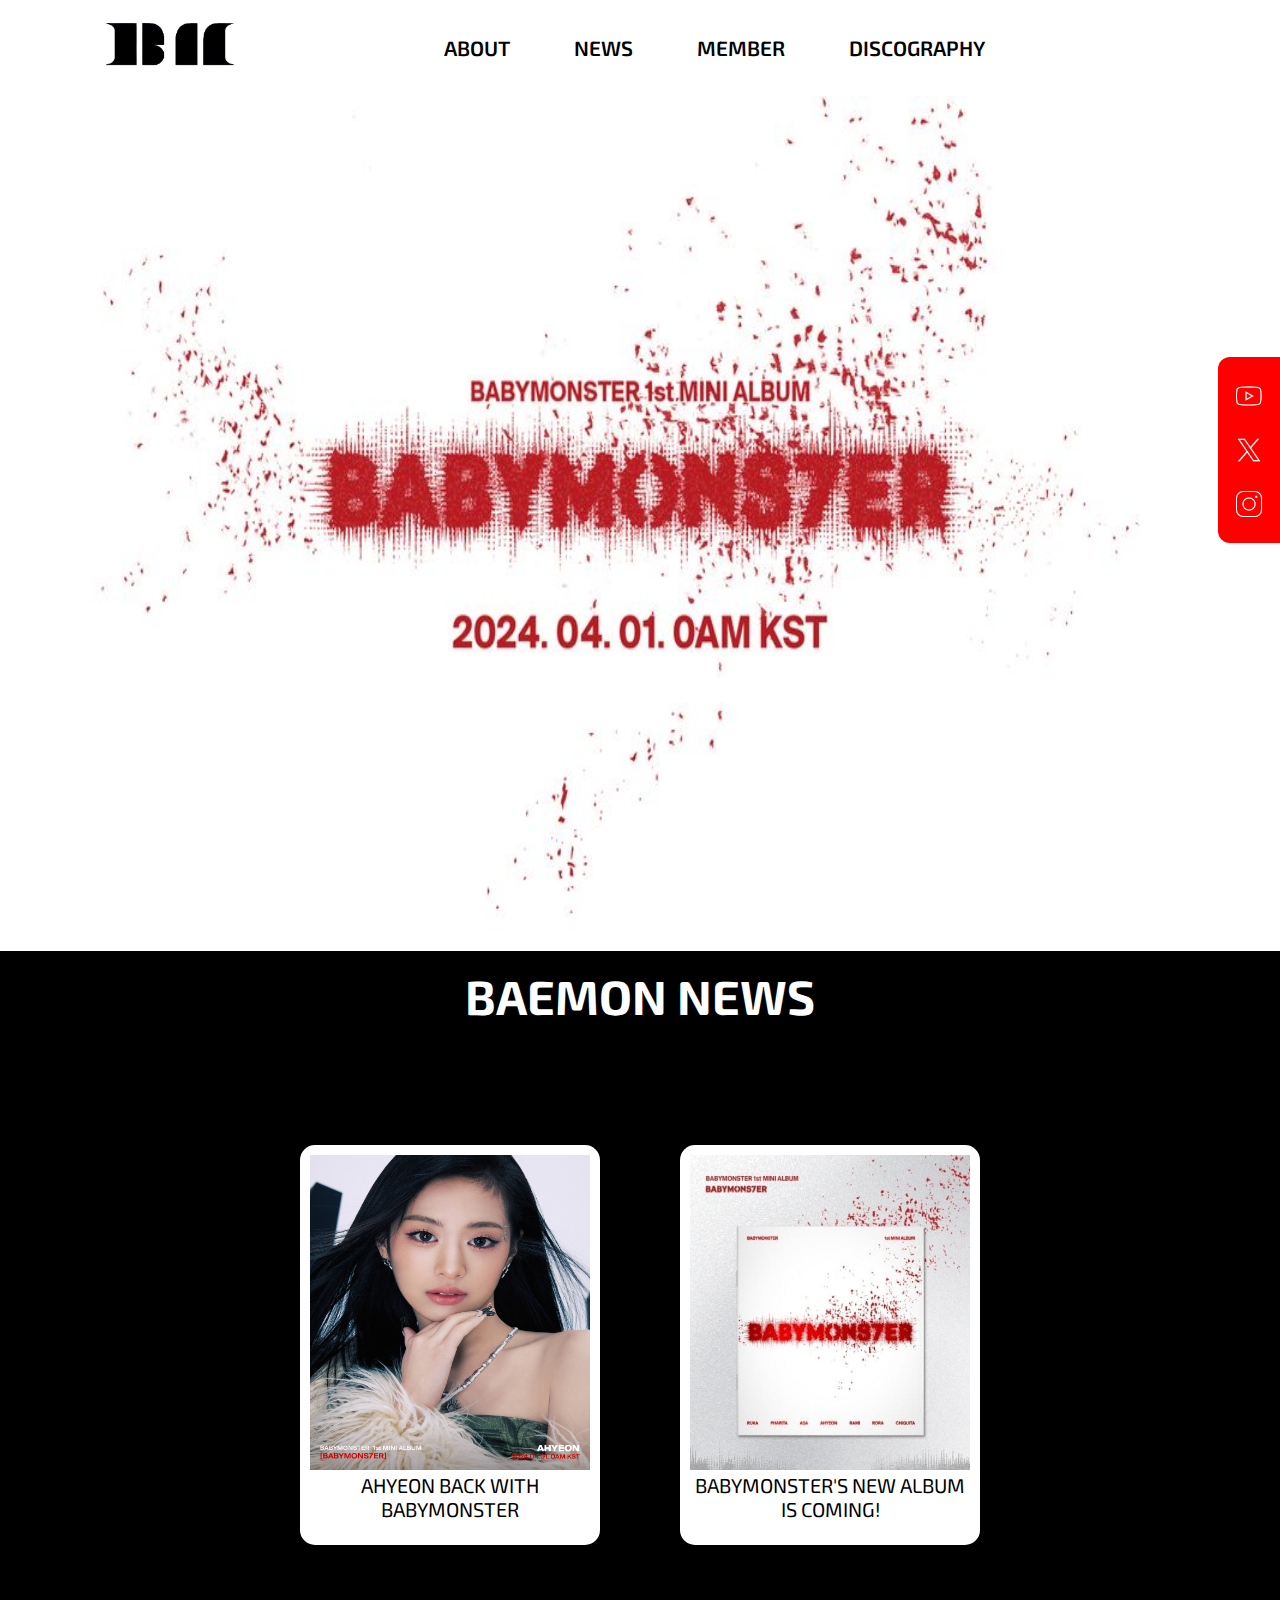
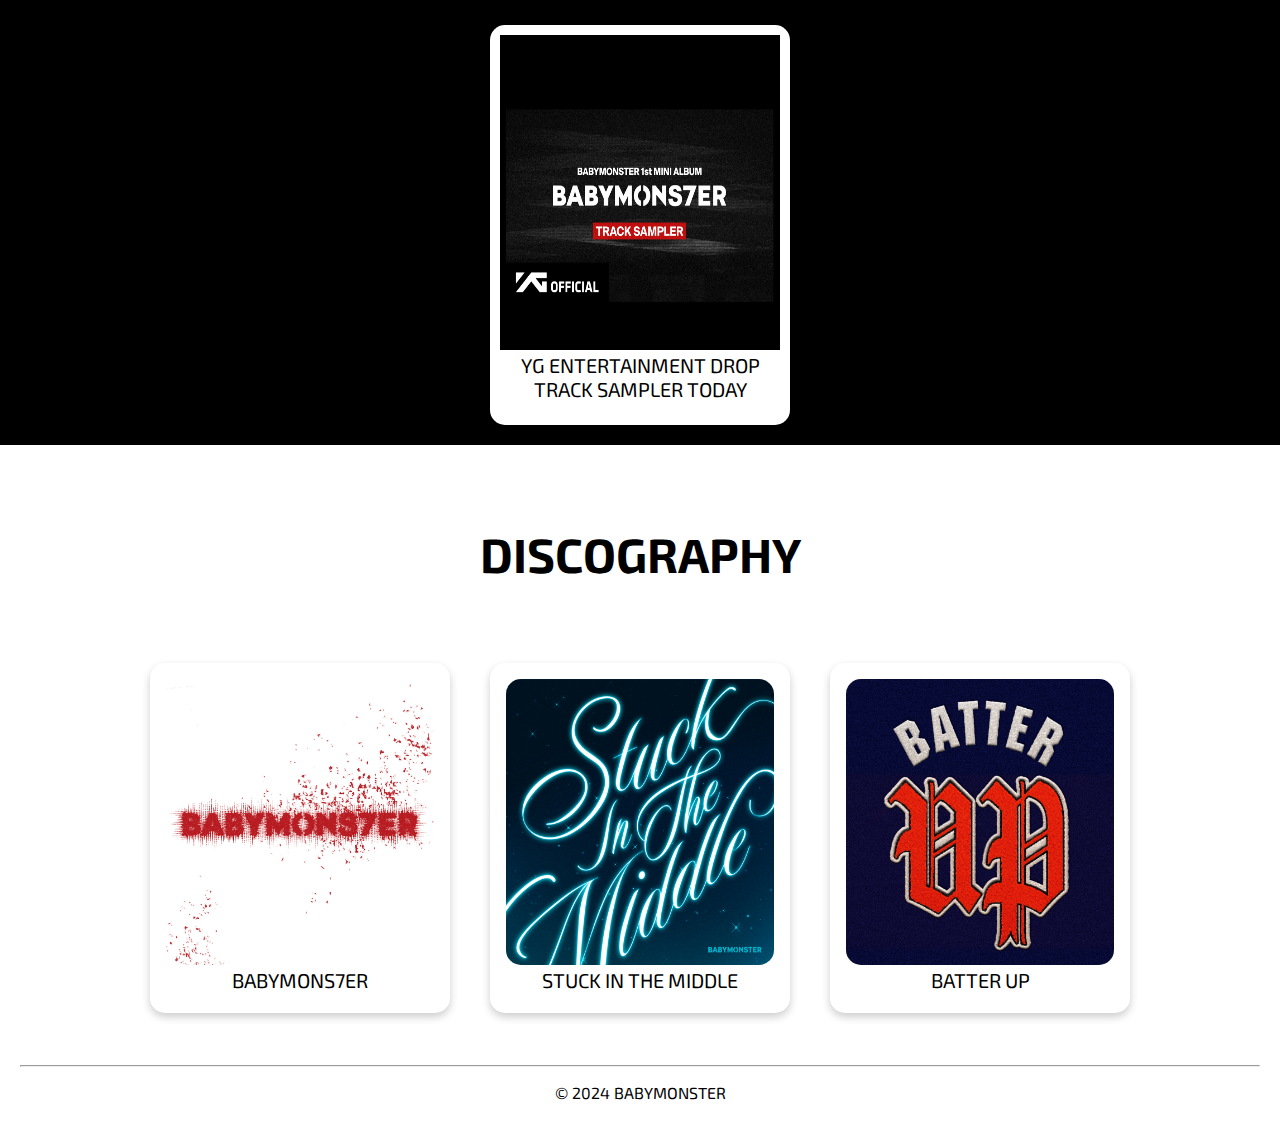
<file: index.html>
<!DOCTYPE html>
<html lang="en">
  <head>
    <meta charset="UTF-8" />
    <meta name="viewport" content="width=device-width, initial-scale=1.0" />
    <title>BABYMONSTER</title>
    <link rel="shortcut icon" href="./asset/BM_logo.png" type="image/x-icon" />

    <!-- css -->
    <link rel="stylesheet" href="./css/style.css" />

    <!-- font -->
    <link rel="preconnect" href="https://fonts.googleapis.com" />
    <link rel="preconnect" href="https://fonts.gstatic.com" crossorigin />
    <link
      href="https://fonts.googleapis.com/css2?family=Exo+2:ital,wght@0,100..900;1,100..900&display=swap"
      rel="stylesheet"
    />

    <!-- Font Awesome -->
    <link
      rel="stylesheet"
      href="https://cdnjs.cloudflare.com/ajax/libs/font-awesome/6.5.2/css/all.min.css"
      integrity="sha512-SnH5WK+bZxgPHs44uWIX+LLJAJ9/2PkPKZ5QiAj6Ta86w+fsb2TkcmfRyVX3pBnMFcV7oQPJkl9QevSCWr3W6A=="
      crossorigin="anonymous"
      referrerpolicy="no-referrer"
    />
  </head>

  <body>
    <header class="navbar-container">
      <div class="logo">
        <a href="./index.html"
          ><img src="./asset/BM_logo.png" alt="Babymonster Logo"
        /></a>
      </div>
      <nav class="nav-list">
        <ul>
          <li><a href="./about.html">About</a></li>
          <li><a href="./news.html">News</a></li>
          <li><a href="./member.html">Member</a></li>
          <li><a href="./discography.html">Discography</a></li>
        </ul>
      </nav>
      <div class="home">
        <a href="./index.html"><i class="fa-solid fa-house"></i></a>
      </div>
    </header>

    <main>
      <div class="content">
        <!-- jumbotron -->
        <div class="jumbotron">
          <img src="./asset/BM_big.jpg" alt="">
        </div>

        <!-- News -->
        <article class="news-section">
          <div class="headline">
            <h2 class="headline-color">BAEMON NEWS</h2>
          </div>
          <div class="container">
            <div class="card">
              <img src="./asset/BM_ahyeon.jpeg" alt="ahyeon" />
              <a href="./news.html">Ahyeon back with Babymonster</a>
            </div>
            <div class="card">
              <img src="./asset/BM_album.jpg" alt="album" />
              <a href="./news.html">Babymonster's new album is coming!</a>
            </div>
            <div class="card">
              <img src="./asset/BM_sampler.png" alt="sampler" />
              <a href="./news.html"
                >YG Entertainment drop track sampler today</a>
            </div>
          </div>
        </article>

        <!-- Discography -->
        <article class="discography">
          <h2>DISCOGRAPHY</h2>
          <div class="container album">
            <div class="box">
              <img src="./asset/BM_album1.jpg" alt="album1">
              <a href="./discography.html">BABYMONS7ER</a>
            </div>
            <div class="box">
              <img src="./asset/BM_album2.jpg" alt="album2">
              <a href="./discography.html">STUCK IN THE MIDDLE</a>
            </div>
            <div class="box">
              <img src="./asset/BM_album3.jpg" alt="album3">
              <a href="./discography.html">BATTER UP</a>
            </div>
          </div>
        </div>
      </article>

      <aside>
        <div class="social">
          <ul>
            <li>
              <a href="https://www.youtube.com/@BABYMONSTER"
                ><img src="./asset/Youtube_logo.png" alt="Youtube Logo"></a>
            </li>
            <li>
              <a href="https://twitter.com/YGBABYMONSTER_"
                ><img src="./asset/X_logo.png" alt="X Logo"></a>
            </li>
            <li>
              <a href="https://www.instagram.com/babymonster_ygofficial"
                ><img src="./asset/Instagram_logo.png" alt="Instagram Logo"></a>
            </li>
          </ul>
        </div>
      </aside>
    </main>
    <footer>
      <hr />
      <p>&#169; 2024 BABYMONSTER</p>
    </footer>
  </body>
</html>
</file>
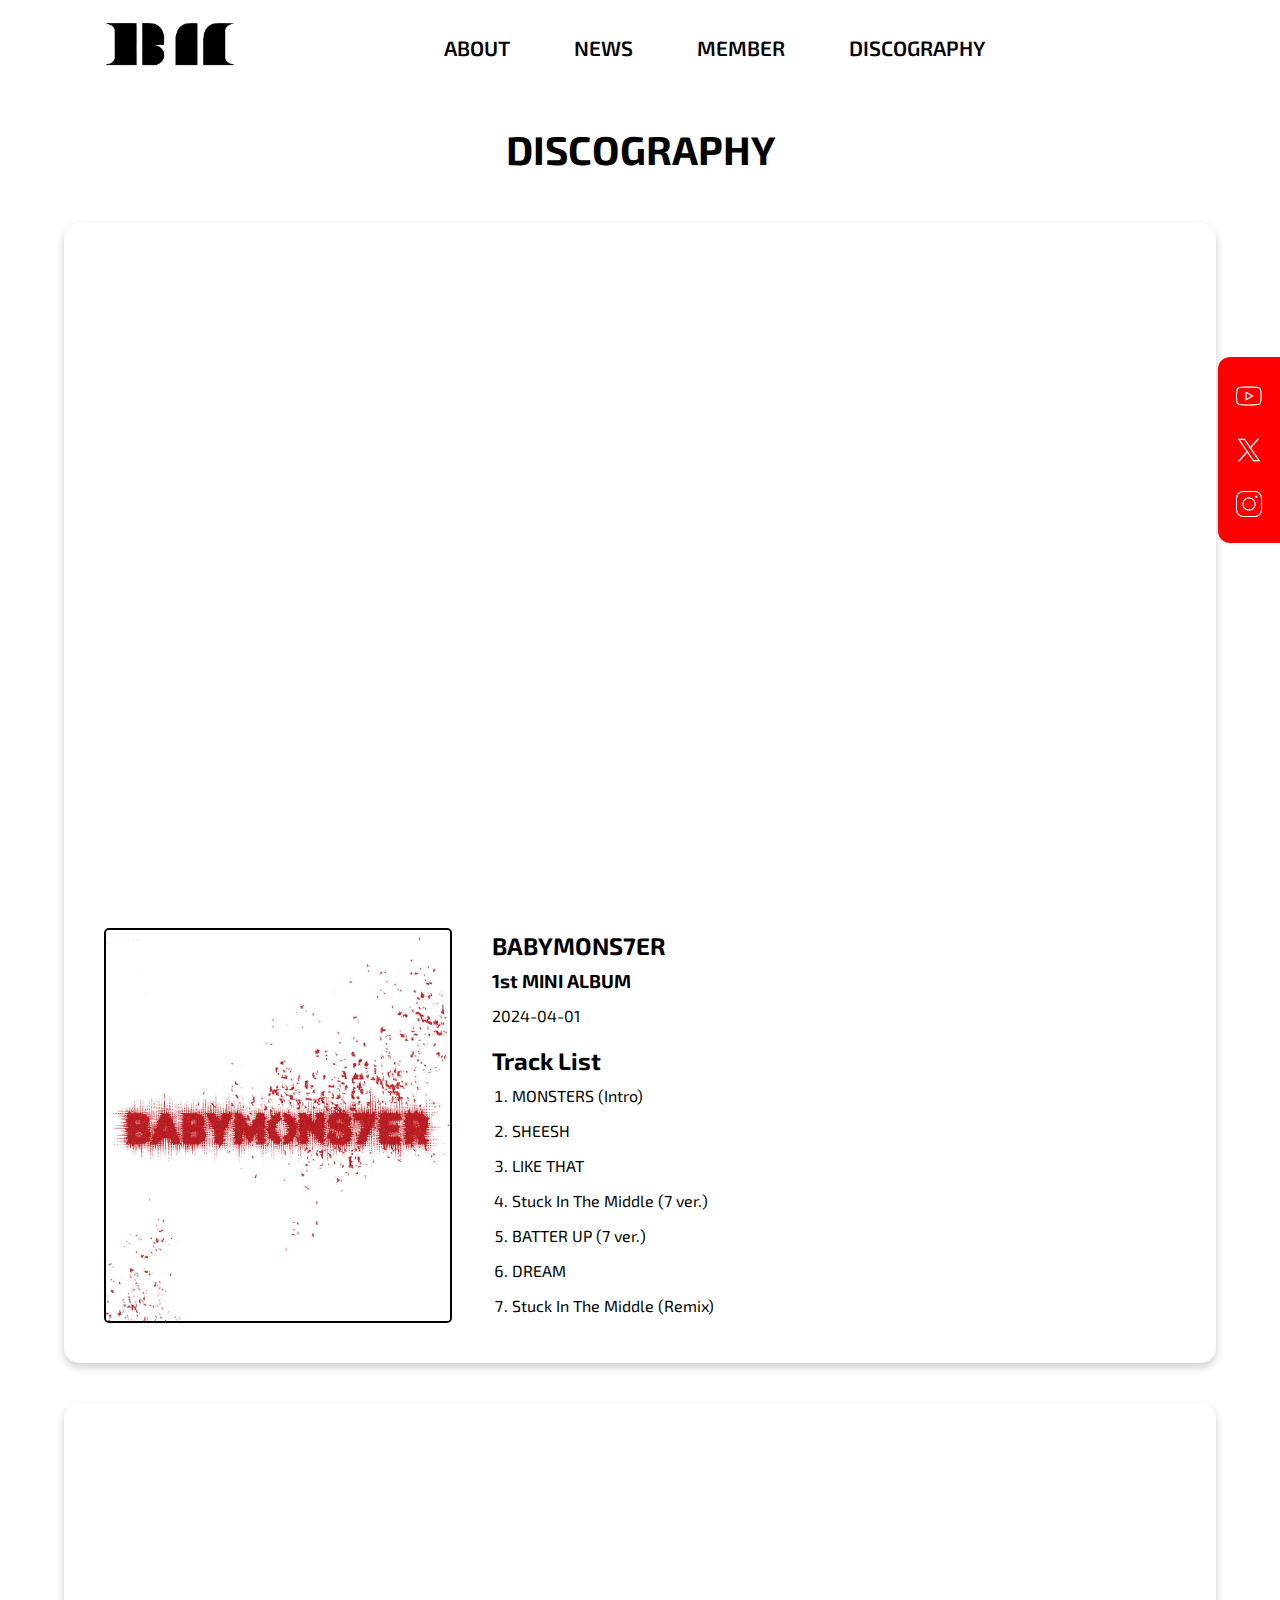
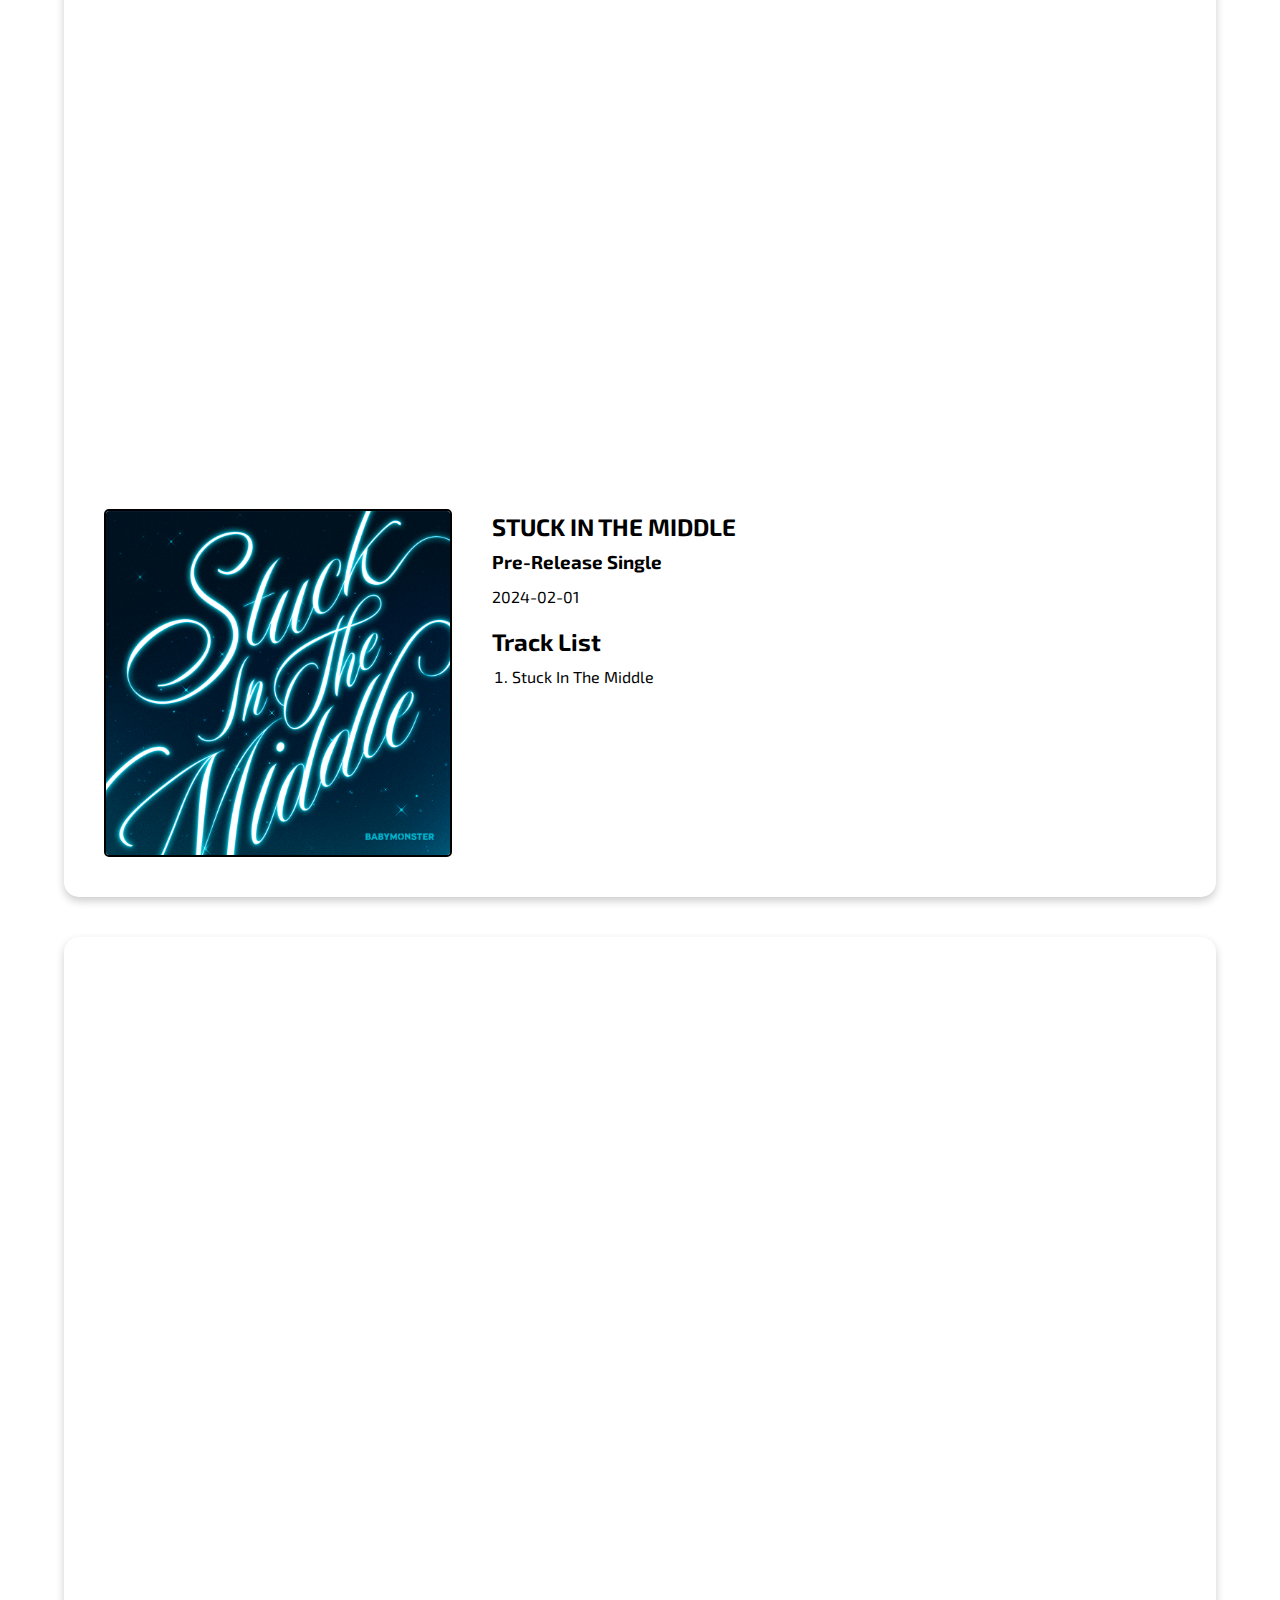
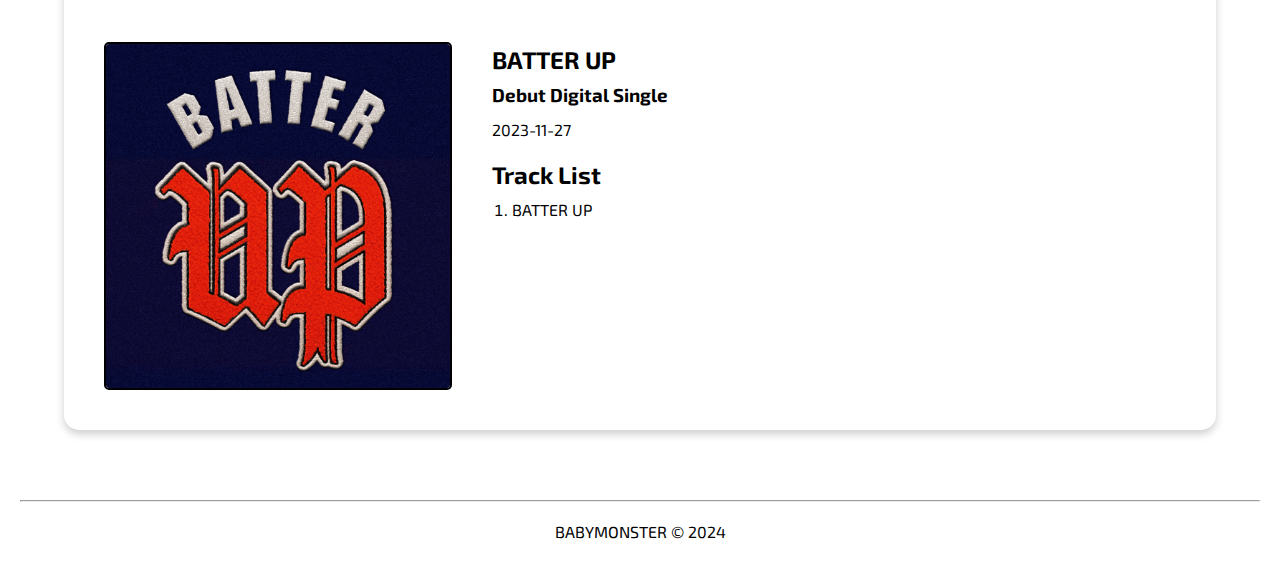
<file: discography.html>
<!DOCTYPE html>
<html lang="en">
  <head>
    <meta charset="UTF-8" />
    <meta name="viewport" content="width=device-width, initial-scale=1.0" />
    <title>BABYMONSTER | Discography</title>
    <link rel="shortcut icon" href="./asset/BM_logo.png" type="image/x-icon" />

    <!-- css -->
    <link rel="stylesheet" href="./css/style-discography.css" />

    <!-- font -->
    <link rel="preconnect" href="https://fonts.googleapis.com" />
    <link rel="preconnect" href="https://fonts.gstatic.com" crossorigin />
    <link
      href="https://fonts.googleapis.com/css2?family=Exo+2:ital,wght@0,100..900;1,100..900&display=swap"
      rel="stylesheet"
    />

    <!-- Font Awesome -->
    <link
      rel="stylesheet"
      href="https://cdnjs.cloudflare.com/ajax/libs/font-awesome/6.5.2/css/all.min.css"
      integrity="sha512-SnH5WK+bZxgPHs44uWIX+LLJAJ9/2PkPKZ5QiAj6Ta86w+fsb2TkcmfRyVX3pBnMFcV7oQPJkl9QevSCWr3W6A=="
      crossorigin="anonymous"
      referrerpolicy="no-referrer"
    />
  </head>

  <body>
    <header class="navbar-container">
      <div class="logo">
        <a href="./index.html"
          ><img src="./asset/BM_logo.png" alt="Babymonster Logo"
        /></a>
      </div>
      <nav class="nav-list">
        <ul>
          <li><a href="./about.html">About</a></li>
          <li><a href="./news.html">News</a></li>
          <li><a href="./member.html">Member</a></li>
          <li><a href="./discography.html">Discography</a></li>
        </ul>
      </nav>
      <div class="home">
        <a href="./index.html"><i class="fa-solid fa-house"></i></a>
      </div>
    </header>

    <main>
      <div class="content">
        <h1>DISCOGRAPHY</h1>
        <div class="container">
          <div class="card">
            <div class="music-video">
              <iframe
                src="https://www.youtube.com/embed/2wA_b6YHjqQ?si=2PpcIadB3GvshIFS"
                title="YouTube video player"
                frameborder="0"
                allow="accelerometer; autoplay; clipboard-write; encrypted-media; gyroscope; picture-in-picture; web-share"
                referrerpolicy="strict-origin-when-cross-origin"
                allowfullscreen
              ></iframe>
            </div>
            <div class="album">
              <img src="./asset/BM_album1.jpg" alt="" />
              <div class="album-detail">
                <h2>BABYMONS7ER</h2>
                <h3>1st MINI ALBUM</h3>
                <p>2024-04-01</p>
                <div class="track">
                  <h2>Track List</h2>
                  <ol>
                    <li>MONSTERS (Intro)</li>
                    <li>SHEESH</li>
                    <li>LIKE THAT</li>
                    <li>Stuck In The Middle (7 ver.)</li>
                    <li>BATTER UP (7 ver.)</li>
                    <li>DREAM</li>
                    <li>Stuck In The Middle (Remix)</li>
                  </ol>
                </div>
              </div>
            </div>
          </div>

          <div class="card">
            <div class="music-video">
              <iframe
                src="https://www.youtube.com/embed/GsV1i0QHi-o?si=qi81DEUzi68SjgW8"
                title="YouTube video player"
                frameborder="0"
                allow="accelerometer; autoplay; clipboard-write; encrypted-media; gyroscope; picture-in-picture; web-share"
                referrerpolicy="strict-origin-when-cross-origin"
                allowfullscreen
              ></iframe>
            </div>
            <div class="album">
              <img src="./asset/BM_album2.jpg" alt="" />
              <div class="album-detail">
                <h2>STUCK IN THE MIDDLE</h2>
                <h3>Pre-Release Single</h3>
                <p>2024-02-01</p>
                <div class="track">
                  <h2>Track List</h2>
                  <ol>
                    <li>Stuck In The Middle</li>
                  </ol>
                </div>
              </div>
            </div>
          </div>

          <div class="card">
            <div class="music-video">
              <iframe
                src="https://www.youtube.com/embed/3iDdSsoybxQ?si=XI1Jf4Nxn2_be0c7"
                title="YouTube video player"
                frameborder="0"
                allow="accelerometer; autoplay; clipboard-write; encrypted-media; gyroscope; picture-in-picture; web-share"
                referrerpolicy="strict-origin-when-cross-origin"
                allowfullscreen
              ></iframe>
            </div>
            <div class="album">
              <img src="./asset/BM_album3.jpg" alt="" />
              <div class="album-detail">
                <h2>BATTER UP</h2>
                <h3>Debut Digital Single</h3>
                <p>2023-11-27</p>
                <div class="track">
                  <h2>Track List</h2>
                  <ol>
                    <li>BATTER UP</li>
                  </ol>
                </div>
              </div>
            </div>
          </div>
        </div>
      </div>

      <aside>
        <div class="social">
          <ul>
            <li>
              <a href="https://www.youtube.com/@BABYMONSTER"
                ><img src="./asset/Youtube_logo.png" alt="Youtube Logo"
              /></a>
            </li>
            <li>
              <a href="https://twitter.com/YGBABYMONSTER_"
                ><img src="./asset/X_logo.png" alt="X Logo"
              /></a>
            </li>
            <li>
              <a href="https://www.instagram.com/babymonster_ygofficial"
                ><img src="./asset/Instagram_logo.png" alt="Instagram Logo"
              /></a>
            </li>
          </ul>
        </div>
      </aside>
    </main>
    <footer>
      <hr />
      <p>BABYMONSTER &#169; 2024</p>
    </footer>
  </body>
</html>
</file>
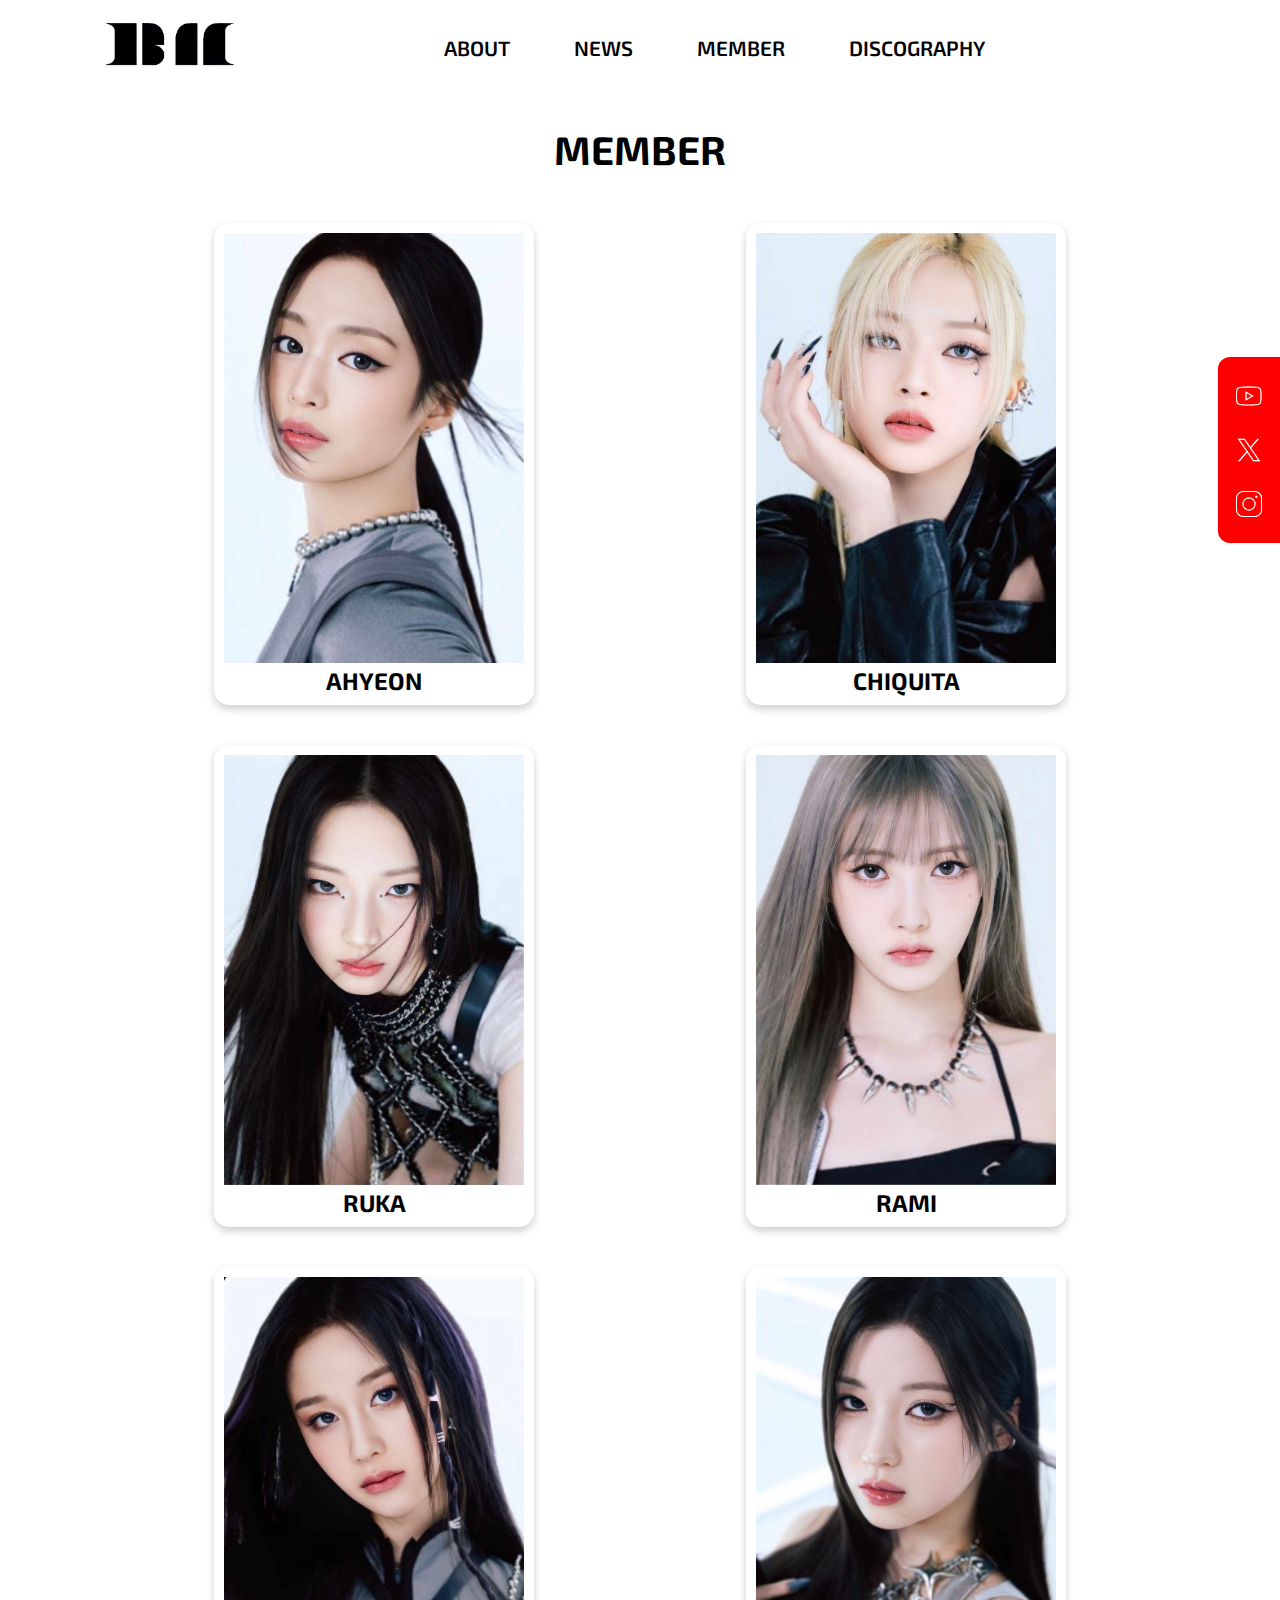
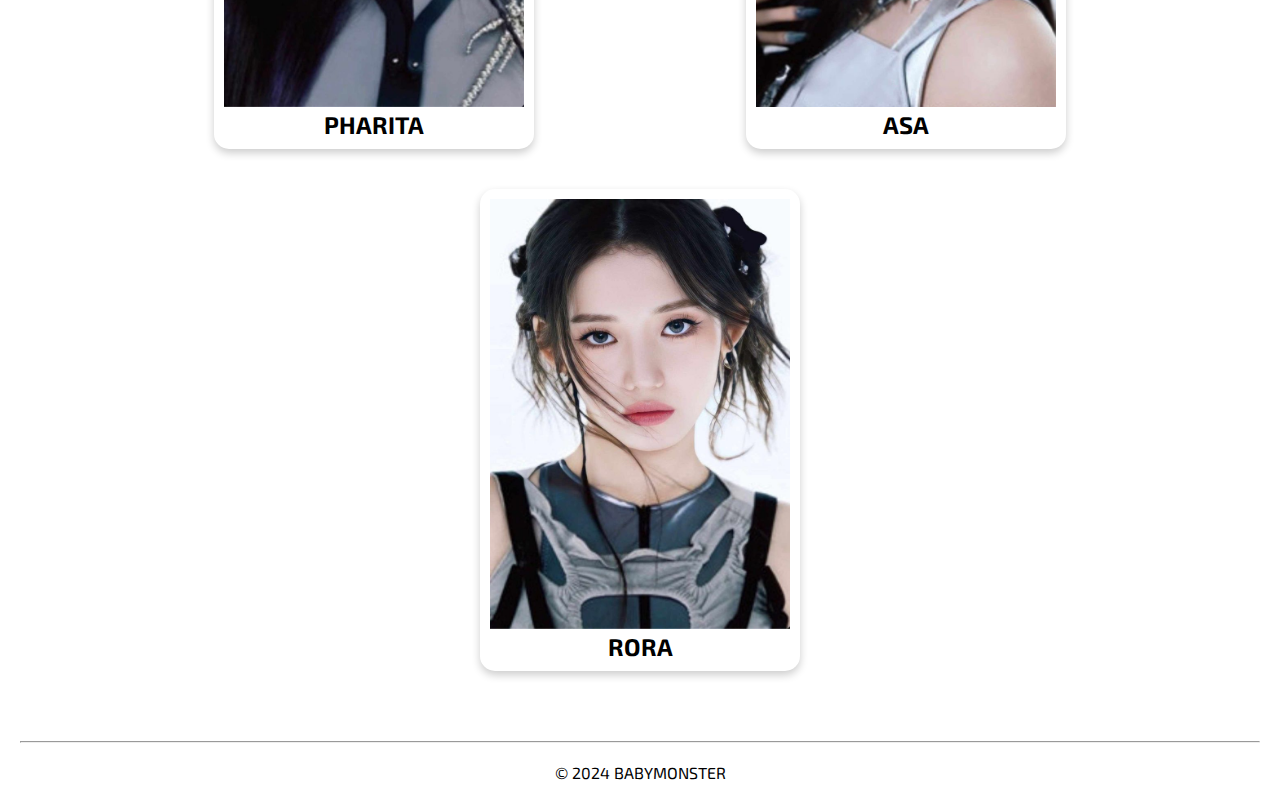
<file: member.html>
<!DOCTYPE html>
<html lang="en">
  <head>
    <meta charset="UTF-8" />
    <meta name="viewport" content="width=device-width, initial-scale=1.0" />
    <title>BABYMONSTER | Member</title>
    <link rel="shortcut icon" href="./asset/BM_logo.png" type="image/x-icon" />

    <!-- css -->
    <link rel="stylesheet" href="./css/style-member.css" />

    <!-- font -->
    <link rel="preconnect" href="https://fonts.googleapis.com" />
    <link rel="preconnect" href="https://fonts.gstatic.com" crossorigin />
    <link
      href="https://fonts.googleapis.com/css2?family=Exo+2:ital,wght@0,100..900;1,100..900&display=swap"
      rel="stylesheet"
    />

    <!-- Font Awesome -->
    <link
      rel="stylesheet"
      href="https://cdnjs.cloudflare.com/ajax/libs/font-awesome/6.5.2/css/all.min.css"
      integrity="sha512-SnH5WK+bZxgPHs44uWIX+LLJAJ9/2PkPKZ5QiAj6Ta86w+fsb2TkcmfRyVX3pBnMFcV7oQPJkl9QevSCWr3W6A=="
      crossorigin="anonymous"
      referrerpolicy="no-referrer"
    />
  </head>

  <body>
    <header class="navbar-container">
      <div class="logo">
        <a href="./index.html"
          ><img src="./asset/BM_logo.png" alt="Babymonster Logo"
        /></a>
      </div>
      <nav class="nav-list">
        <ul>
          <li><a href="./about.html">About</a></li>
          <li><a href="./news.html">News</a></li>
          <li><a href="./member.html">Member</a></li>
          <li><a href="./discography.html">Discography</a></li>
        </ul>
      </nav>
      <div class="home">
        <a href="./index.html"><i class="fa-solid fa-house"></i></a>
      </div>
    </header>

    <main>
      <div class="title">
        <h1>MEMBER</h1>
      </div>
      <div class="container">
        <div class="card">
          <img src="./asset/BM_ahyeon1.jpg" alt="" />
          <h2>Ahyeon</h2>
        </div>
        <div class="card">
          <img src="./asset/BM_chiquita.jpg" alt="" />
          <h2>Chiquita</h2>
        </div>
        <div class="card">
          <img src="./asset/BM_ruka.jpg" alt="" />
          <h2>Ruka</h2>
        </div>
        <div class="card">
          <img src="./asset/BM_rami.jpg" alt="" />
          <h2>Rami</h2>
        </div>
        <div class="card">
          <img src="./asset/BM_pharita.jpg" alt="" />
          <h2>Pharita</h2>
        </div>
        <div class="card">
          <img src="./asset/BM_asa.jpg" alt="" />
          <h2>Asa</h2>
        </div>
        <div class="card">
          <img src="./asset/BM_rora.jpg" alt="" />
          <h2>Rora</h2>
        </div>
      </div>

      <aside>
        <div class="social">
          <ul>
            <li>
              <a href="https://www.youtube.com/@BABYMONSTER"
                ><img src="./asset/Youtube_logo.png" alt="Youtube Logo"
              /></a>
            </li>
            <li>
              <a href="https://twitter.com/YGBABYMONSTER_"
                ><img src="./asset/X_logo.png" alt="X Logo"
              /></a>
            </li>
            <li>
              <a href="https://www.instagram.com/babymonster_ygofficial"
                ><img src="./asset/Instagram_logo.png" alt="Instagram Logo"
              /></a>
            </li>
          </ul>
        </div>
      </aside>
    </main>
    <footer>
      <hr />
      <p>&#169; 2024 BABYMONSTER</p>
    </footer>
  </body>
</html>
</file>
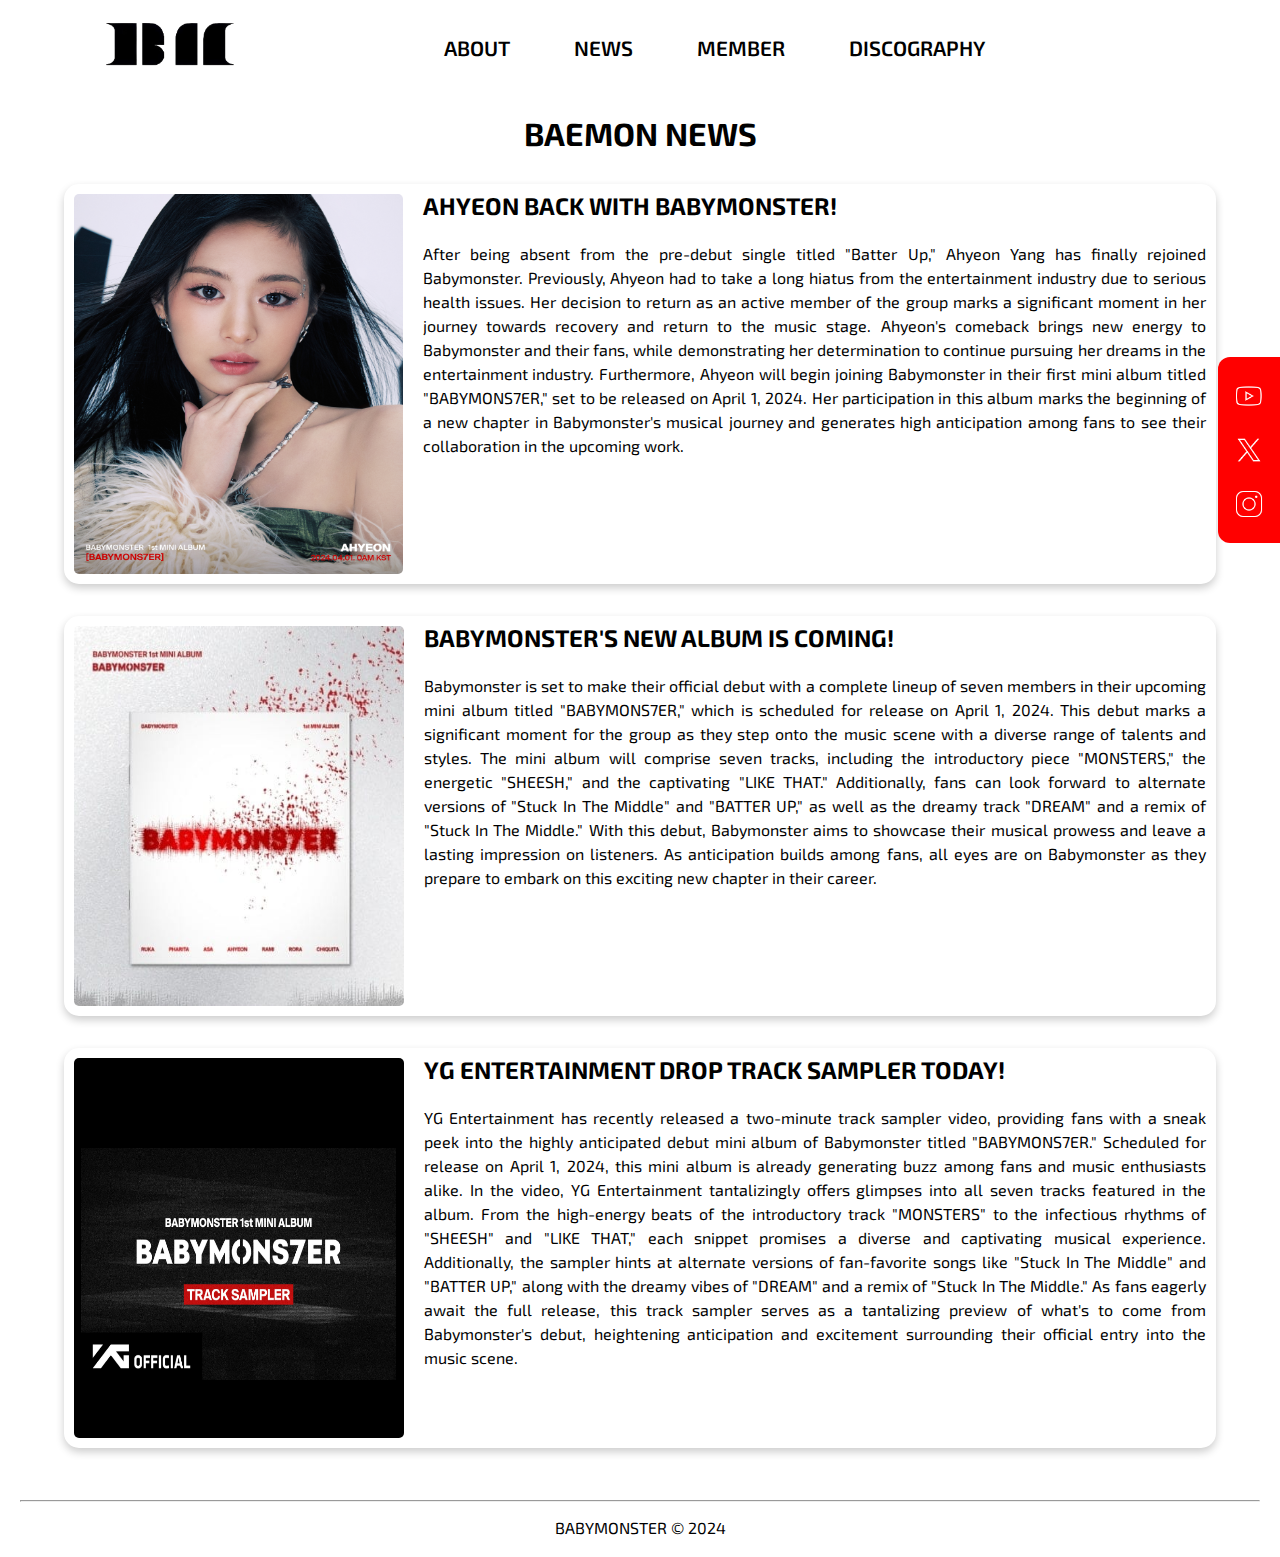
<file: news.html>
<!DOCTYPE html>
<html lang="en">
  <head>
    <meta charset="UTF-8" />
    <meta name="viewport" content="width=device-width, initial-scale=1.0" />
    <title>BABYMONSTER | News</title>
    <link rel="shortcut icon" href="./asset/BM_logo.png" type="image/x-icon" />

    <!-- css -->
    <link rel="stylesheet" href="./css/style-news.css" />

    <!-- font -->
    <link rel="preconnect" href="https://fonts.googleapis.com" />
    <link rel="preconnect" href="https://fonts.gstatic.com" crossorigin />
    <link
      href="https://fonts.googleapis.com/css2?family=Exo+2:ital,wght@0,100..900;1,100..900&display=swap"
      rel="stylesheet"
    />

    <!-- Font Awesome -->
    <link
      rel="stylesheet"
      href="https://cdnjs.cloudflare.com/ajax/libs/font-awesome/6.5.2/css/all.min.css"
      integrity="sha512-SnH5WK+bZxgPHs44uWIX+LLJAJ9/2PkPKZ5QiAj6Ta86w+fsb2TkcmfRyVX3pBnMFcV7oQPJkl9QevSCWr3W6A=="
      crossorigin="anonymous"
      referrerpolicy="no-referrer"
    />
  </head>

  <body>
    <header class="navbar-container">
      <div class="logo">
        <a href="./index.html"
          ><img src="./asset/BM_logo.png" alt="Babymonster Logo"
        /></a>
      </div>
      <nav class="nav-list">
        <ul>
          <li><a href="./about.html">About</a></li>
          <li><a href="./news.html">News</a></li>
          <li><a href="./member.html">Member</a></li>
          <li><a href="./discography.html">Discography</a></li>
        </ul>
      </nav>
      <div class="home">
        <a href="./index.html"><i class="fa-solid fa-house"></i></a>
      </div>
    </header>

    <main>
      <div class="content">
        <h1>BAEMON NEWS</h1>
        <div class="container">
          <div class="card">
            <img src="./asset/BM_ahyeon.jpeg" alt="Ahyeon" />
            <div class="article">
              <h2>AHYEON BACK WITH BABYMONSTER!</h2>
              <p>
                After being absent from the pre-debut single titled "Batter Up,"
                Ahyeon Yang has finally rejoined Babymonster. Previously, Ahyeon
                had to take a long hiatus from the entertainment industry due to
                serious health issues. Her decision to return as an active
                member of the group marks a significant moment in her journey
                towards recovery and return to the music stage. Ahyeon's
                comeback brings new energy to Babymonster and their fans, while
                demonstrating her determination to continue pursuing her dreams
                in the entertainment industry. Furthermore, Ahyeon will begin
                joining Babymonster in their first mini album titled
                "BABYMONS7ER," set to be released on April 1, 2024. Her
                participation in this album marks the beginning of a new chapter
                in Babymonster's musical journey and generates high anticipation
                among fans to see their collaboration in the upcoming work.
              </p>
            </div>
          </div>

          <div class="card">
            <img src="./asset/BM_album.jpg" alt="Ahyeon" />
            <div class="article">
              <h2>BABYMONSTER'S NEW ALBUM IS COMING!</h2>
              <p>
                Babymonster is set to make their official debut with a complete
                lineup of seven members in their upcoming mini album titled
                "BABYMONS7ER," which is scheduled for release on April 1, 2024.
                This debut marks a significant moment for the group as they step
                onto the music scene with a diverse range of talents and styles.
                The mini album will comprise seven tracks, including the
                introductory piece "MONSTERS," the energetic "SHEESH," and the
                captivating "LIKE THAT." Additionally, fans can look forward to
                alternate versions of "Stuck In The Middle" and "BATTER UP," as
                well as the dreamy track "DREAM" and a remix of "Stuck In The
                Middle." With this debut, Babymonster aims to showcase their
                musical prowess and leave a lasting impression on listeners. As
                anticipation builds among fans, all eyes are on Babymonster as
                they prepare to embark on this exciting new chapter in their
                career.
              </p>
            </div>
          </div>

          <div class="card">
            <img src="./asset/BM_sampler.png" alt="Ahyeon" />
            <div class="article">
              <h2>YG ENTERTAINMENT DROP TRACK SAMPLER TODAY!</h2>
              <p>
                YG Entertainment has recently released a two-minute track
                sampler video, providing fans with a sneak peek into the highly
                anticipated debut mini album of Babymonster titled
                "BABYMONS7ER." Scheduled for release on April 1, 2024, this mini
                album is already generating buzz among fans and music
                enthusiasts alike. In the video, YG Entertainment tantalizingly
                offers glimpses into all seven tracks featured in the album.
                From the high-energy beats of the introductory track "MONSTERS"
                to the infectious rhythms of "SHEESH" and "LIKE THAT," each
                snippet promises a diverse and captivating musical experience.
                Additionally, the sampler hints at alternate versions of
                fan-favorite songs like "Stuck In The Middle" and "BATTER UP,"
                along with the dreamy vibes of "DREAM" and a remix of "Stuck In
                The Middle." As fans eagerly await the full release, this track
                sampler serves as a tantalizing preview of what's to come from
                Babymonster's debut, heightening anticipation and excitement
                surrounding their official entry into the music scene.
              </p>
            </div>
          </div>
        </div>
      </div>

      <aside>
        <div class="social">
          <ul>
            <li>
              <a href="https://www.youtube.com/@BABYMONSTER"
                ><img src="./asset/Youtube_logo.png" alt="Youtube Logo"
              /></a>
            </li>
            <li>
              <a href="https://twitter.com/YGBABYMONSTER_"
                ><img src="./asset/X_logo.png" alt="X Logo"
              /></a>
            </li>
            <li>
              <a href="https://www.instagram.com/babymonster_ygofficial"
                ><img src="./asset/Instagram_logo.png" alt="Instagram Logo"
              /></a>
            </li>
          </ul>
        </div>
      </aside>
    </main>
    <footer>
      <hr />
      <p>BABYMONSTER &#169; 2024</p>
    </footer>
  </body>
</html>
</file>
<file: css/style.css>
* {
  box-sizing: border-box;
  margin: 0;
  padding: 0;
  font-family: "Exo 2", sans-serif;
}

header.navbar-container {
  display: flex;
  width: 100%;
  justify-content: space-around;
  padding-block: 1rem;
  margin-inline: auto;
  align-items: center;
  z-index: 9999;
  position: sticky;
  top: 0;
  background-color: white;
  flex-wrap: wrap;
}

header.navbar-container .logo img {
  width: 150px;
}

header.navbar-container .nav-list ul {
  display: flex;
  justify-content: center;
  gap: 2rem;
  padding-left: 0;
}

header.navbar-container .nav-list li {
  list-style: none;
}

header.navbar-container .nav-list li a {
  text-decoration: none;
  font-size: 1.3rem;
  font-family: "Exo 2", sans-serif;
  text-transform: uppercase;
  color: black;
  font-weight: 600;
  padding: 0.5rem 1rem;
}

header.navbar-container .nav-list li:hover a {
  border-bottom: 3px solid black;
}

header.navbar-container .home a {
  color: black;
  font-size: 1.5rem;
}

main .content .jumbotron {
  max-width: 1200px;
  width: 90%;
  min-height: 95vh;
  height: 100%;
  display: flex;
  justify-content: center;
  margin: 0 auto;
}

main .content .jumbotron img {
  width: 100%;
}

main .content .news-section {
  background-color: black;
  min-height: 95vh;
  height: 100%;
  display: flex;
  flex-direction: column;
  gap: 100px;
  text-align: center;
}

.headline-color {
  color: white;
}

h2 {
  font-size: 3rem;
  margin-top: 1rem;
}

.discography > h2 {
  font-size: 3rem;
  margin-block: 5rem;
}

.container {
  width: 80%;
  margin: 0 auto;
  display: flex;
  justify-content: center;
  align-items: center;
  gap: 40px;
  flex-wrap: wrap;
}

.album {
  margin-block: 2rem;
}

.discography {
  text-align: center;
  margin-top: 2rem;
}

.container .card {
  width: 300px;
  height: 400px;
  padding-inline: 10px;
  padding-block: 10px 40px;
  background-color: white;
  border-radius: 15px;
  margin: 20px;
  text-align: center;
}

.container .box {
  width: 300px;
  height: 350px;
  padding: 1rem;
  box-shadow: 0 4px 8px 0 rgba(0, 0, 0, 0.2);
  border-radius: 15px;
}

.container .box img {
  width: 100%;
  height: 90%;
  border-radius: 15px;
}

.container .card img {
  width: 100%;
  height: 90%;
}

a {
  font-size: 20px;
  margin-top: 10px;
  text-transform: uppercase;
  text-decoration: none;
  color: black;
}

a:hover {
  font-weight: 700;
}

main aside {
  position: fixed;
  inset-block: 0;
  inset-inline-end: 0;
}

main aside .social {
  height: 100%;
  display: flex;
}

main aside .social ul {
  padding: 1.5rem 1rem;
  border-top-left-radius: 12px;
  border-bottom-left-radius: 12px;
  margin: auto;
  background-color: red;
  display: flex;
  flex-flow: column nowrap;
  align-items: center;
  justify-content: center;
  gap: 1.5rem;
}

main aside .social li {
  list-style: none;
  width: 30px;
  height: 30px;
}

main aside .social li a img {
  width: 100%;
  height: 100%;
}

main aside .social li a:hover img {
  box-shadow: 0 0 5px 2px rgba(0, 0, 0, 0.2);
  transform: scale(1.05);
  transition: all 0.3s ease;
  background-color: rgb(255, 255, 255, 0.3);
  border-radius: 5px;
}

footer {
  text-align: center;
  padding: 20px;
  margin-top: 1.5rem;
}

footer p {
  margin-top: 1rem;
}

/* Responsive */
@media screen and (max-width: 768px) {
  .home {
    visibility: hidden;
  }

  header.navbar-container .nav-list ul {
    flex-wrap: wrap;
  }
}
</file>
<file: css/style-discography.css>
* {
  box-sizing: border-box;
  margin: 0;
  padding: 0;
  font-family: "Exo 2", sans-serif;
}

header.navbar-container {
  display: flex;
  width: 100%;
  justify-content: space-around;
  padding-block: 1rem;
  margin-inline: auto;
  align-items: center;
  z-index: 9999;
  position: sticky;
  top: 0;
  background-color: white;
  flex-wrap: wrap;
}

header.navbar-container .logo img {
  width: 150px;
}

header.navbar-container .nav-list ul {
  display: flex;
  justify-content: center;
  gap: 2rem;
  padding-left: 0;
}

header.navbar-container .nav-list li {
  list-style: none;
}

header.navbar-container .nav-list li a {
  text-decoration: none;
  font-size: 1.3rem;
  font-family: "Exo 2", sans-serif;
  text-transform: uppercase;
  color: black;
  font-weight: 600;
  padding: 0.5rem 1rem;
}

header.navbar-container .nav-list li:hover a {
  border-bottom: 3px solid black;
}

header.navbar-container .home a {
  color: black;
  font-size: 1.5rem;
}

main .content {
  text-align: center;
  margin-top: 30px;
}

main .content h1 {
  font-size: 40px;
}

main .content .container {
  display: flex;
  max-width: 1400px;
  width: 90%;
  margin: 50px auto;
  gap: 40px;
  flex-direction: column;
}

main .content .container .card {
  width: 100%;
  padding: 20px;
  border-radius: 15px;
  background-color: white;
  box-shadow: 0 4px 8px 0 rgba(0, 0, 0, 0.2);
  display: flex;
  flex-direction: column;
  gap: 40px;
}

.card .music-video {
  position: relative;
  overflow: hidden;
  width: 100%;
  padding-top: 56.25%;
}

.card .music-video iframe {
  position: absolute;
  top: 0;
  left: 0;
  width: 100%;
  height: 100%;
  border-radius: 15px;
}

.card .album {
  width: 1200px;
  margin: 0 auto;
  display: flex;
  padding: 20px;
  gap: 40px;
  text-align: left;
}

.card .album img {
  width: 30%;
  border: 2px solid black;
  border-radius: 5px;
}

.card .album .album-detail {
  width: 70%;
  line-height: 35px;
}

.card .album .album-detail .track {
  margin-top: 10px;
}

.card .album .album-detail .track ol {
  margin-left: 20px;
}

main aside {
  position: fixed;
  inset-block: 0;
  inset-inline-end: 0;
}

main aside .social {
  height: 100%;
  display: flex;
}

main aside .social ul {
  padding: 1.5rem 1rem;
  border-top-left-radius: 12px;
  border-bottom-left-radius: 12px;
  margin: auto;
  background-color: red;
  display: flex;
  flex-flow: column nowrap;
  align-items: center;
  justify-content: center;
  gap: 1.5rem;
}

main aside .social li {
  list-style: none;
  width: 30px;
  height: 30px;
}

main aside .social li a img {
  width: 100%;
  height: 100%;
}

main aside .social li a:hover img {
  box-shadow: 0 0 5px 2px rgba(0, 0, 0, 0.2);
  transform: scale(1.05);
  transition: all 0.3s ease;
  background-color: rgb(255, 255, 255, 0.3);
  border-radius: 5px;
}

footer {
  text-align: center;
  margin-top: 30px;
  padding: 20px;
}

footer p {
  margin-top: 20px;
}

/* Responsive */
@media screen and (max-width: 768px) {
  .home {
    visibility: hidden;
  }

  header.navbar-container .nav-list ul {
    flex-wrap: wrap;
  }

  .card .album {
    flex-direction: column;
  }
}
</file>
<file: css/style-member.css>
* {
  box-sizing: border-box;
  margin: 0;
  padding: 0;
  font-family: "Exo 2", sans-serif;
}

header.navbar-container {
  display: flex;
  width: 100%;
  justify-content: space-around;
  padding-block: 1rem;
  margin-inline: auto;
  align-items: center;
  z-index: 9999;
  position: sticky;
  top: 0;
  background-color: white;
  flex-wrap: wrap;
}

header.navbar-container .logo img {
  width: 150px;
}

header.navbar-container .nav-list ul {
  display: flex;
  justify-content: center;
  gap: 2rem;
  padding-left: 0;
}

header.navbar-container .nav-list li {
  list-style: none;
}

header.navbar-container .nav-list li a {
  text-decoration: none;
  font-size: 1.3rem;
  font-family: "Exo 2", sans-serif;
  text-transform: uppercase;
  color: black;
  font-weight: 600;
  padding: 0.5rem 1rem;
}

header.navbar-container .nav-list li:hover a {
  border-bottom: 3px solid black;
}

header.navbar-container .home a {
  color: black;
  font-size: 1.5rem;
}

main .title {
  text-align: center;
  margin-top: 30px;
}

main .title h1 {
  font-size: 40px;
}

main .container {
  display: flex;
  justify-content: center;
  gap: 40px;
  flex-wrap: wrap;
  width: 80%;
  margin: 50px auto;
}

main .container .card {
  box-shadow: 0 4px 8px 0 rgba(0, 0, 0, 0.2);
  text-align: center;
  padding: 10px;
  border-radius: 15px;
  margin: 0 auto;
}

main .container .card h2 {
  text-transform: uppercase;
}

main .container .card img {
  width: 300px;
  height: 430px;
}

main aside {
  position: fixed;
  inset-block: 0;
  inset-inline-end: 0;
}

main aside .social {
  height: 100%;
  display: flex;
}

main aside .social ul {
  padding: 1.5rem 1rem;
  border-top-left-radius: 12px;
  border-bottom-left-radius: 12px;
  margin: auto;
  background-color: red;
  display: flex;
  flex-flow: column nowrap;
  align-items: center;
  justify-content: center;
  gap: 1.5rem;
}

main aside .social li {
  list-style: none;
  width: 30px;
  height: 30px;
}

main aside .social li a img {
  width: 100%;
  height: 100%;
}

main aside .social li a:hover img {
  box-shadow: 0 0 5px 2px rgba(0, 0, 0, 0.2);
  transform: scale(1.05);
  transition: all 0.3s ease;
  background-color: rgb(255, 255, 255, 0.3);
  border-radius: 5px;
}

footer {
  text-align: center;
  margin-top: 30px;
  padding: 20px;
}

footer p {
  margin-top: 20px;
}

/* Responsive */
@media screen and (max-width: 768px) {
  .home {
    visibility: hidden;
  }

  header.navbar-container .nav-list ul {
    flex-wrap: wrap;
  }
}
</file>
<file: css/style-news.css>
* {
  box-sizing: border-box;
  margin: 0;
  padding: 0;
  font-family: "Exo 2", sans-serif;
}

header.navbar-container {
  display: flex;
  width: 100%;
  justify-content: space-around;
  padding-block: 1rem;
  margin-inline: auto;
  align-items: center;
  z-index: 9999;
  position: sticky;
  top: 0;
  background-color: white;
  flex-wrap: wrap;
}

header.navbar-container .logo img {
  width: 150px;
}

header.navbar-container .nav-list ul {
  display: flex;
  justify-content: center;
  gap: 2rem;
  padding-left: 0;
}

header.navbar-container .nav-list li {
  list-style: none;
}

header.navbar-container .nav-list li a {
  text-decoration: none;
  font-size: 1.3rem;
  font-family: "Exo 2", sans-serif;
  text-transform: uppercase;
  color: black;
  font-weight: 600;
  padding: 0.5rem 1rem;
}

header.navbar-container .nav-list li:hover a {
  border-bottom: 3px solid black;
}

header.navbar-container .home a {
  color: black;
  font-size: 1.5rem;
}

main .content {
  text-align: center;
  margin-top: 1.2rem;
}

main .content h1 {
  font-size: 2rem;
}

main .content .container {
  display: flex;
  max-width: 1200px;
  width: 90%;
  margin: 2rem auto;
  flex-direction: column;
  gap: 2rem;
}

main .content .container .card {
  width: 100%;
  border-radius: 15px;
  display: flex;
  background-color: white;
  box-shadow: 0 4px 8px 0 rgba(0, 0, 0, 0.2);
}

main .content .container .card img {
  padding: 10px;
  border-radius: 15px;
  width: 350px;
  height: 400px;
  align-self: center;
}

main .content .container .card .article {
  text-align: justify;
  padding: 10px;
  width: 70%;
  line-height: 1.5rem;
}

.article h2 {
  margin-bottom: 1.5rem;
}

main aside {
  position: fixed;
  inset-block: 0;
  inset-inline-end: 0;
}

main aside .social {
  height: 100%;
  display: flex;
}

main aside .social ul {
  padding: 1.5rem 1rem;
  border-top-left-radius: 12px;
  border-bottom-left-radius: 12px;
  margin: auto;
  background-color: red;
  display: flex;
  flex-flow: column nowrap;
  align-items: center;
  justify-content: center;
  gap: 1.5rem;
}

main aside .social li {
  list-style: none;
  width: 30px;
  height: 30px;
}

main aside .social li a img {
  width: 100%;
  height: 100%;
}

main aside .social li a:hover img {
  box-shadow: 0 0 5px 2px rgba(0, 0, 0, 0.2);
  transform: scale(1.05);
  transition: all 0.3s ease;
  background-color: rgb(255, 255, 255, 0.3);
  border-radius: 5px;
}

footer {
  text-align: center;
  margin-top: 1.5rem;
  padding: 20px;
}

footer p {
  margin-top: 1rem;
}

/* Responsive */
@media screen and (max-width: 768px) {
  .home {
    visibility: hidden;
  }

  header.navbar-container .nav-list ul {
    flex-wrap: wrap;
  }

  main .content .container .card {
    flex-direction: column;
    align-items: center;
  }
}
</file>
